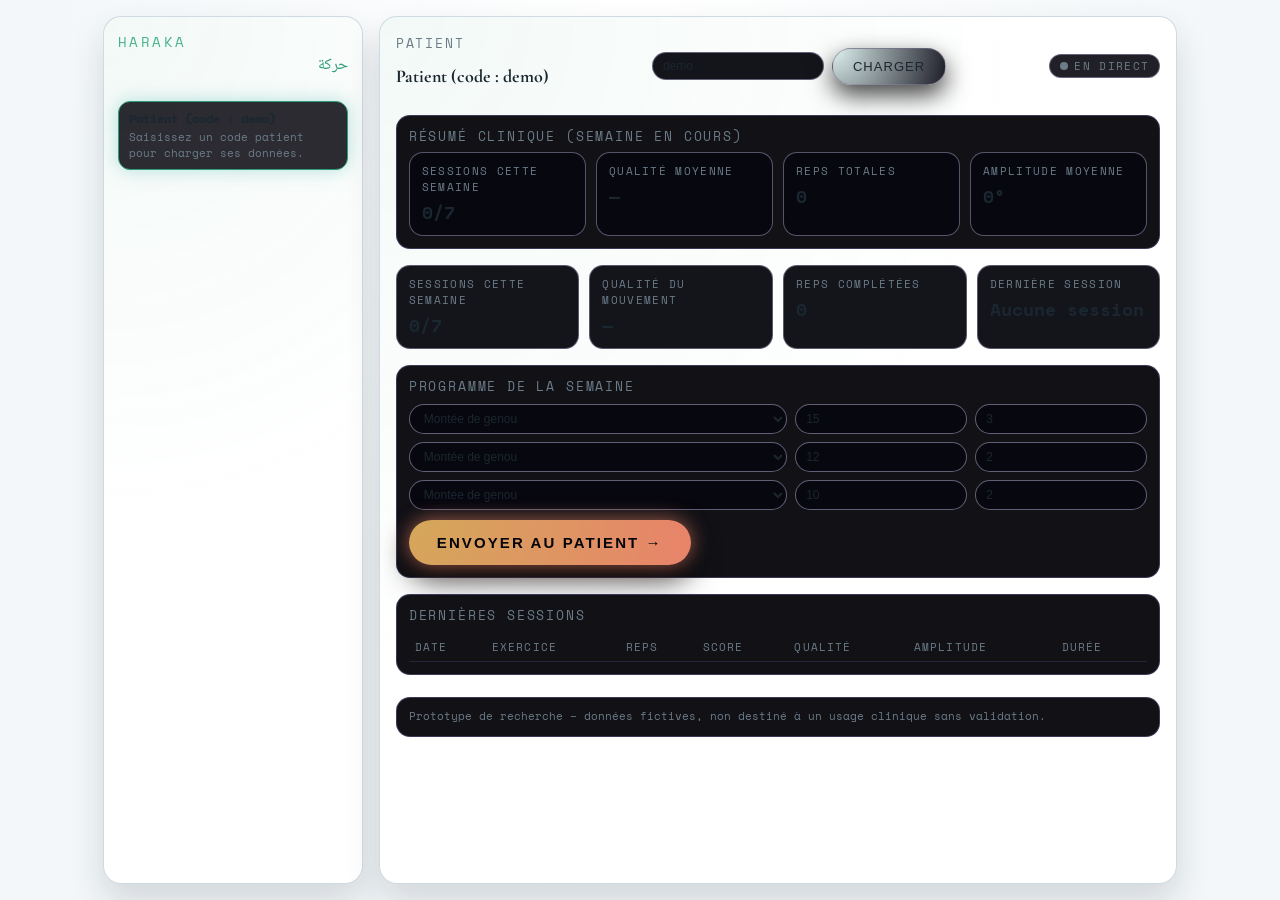
<file: dashboard.html>
<!DOCTYPE html>
<html lang="fr">
  <head>
    <meta charset="UTF-8" />
    <meta name="viewport" content="width=device-width,initial-scale=1.0,maximum-scale=1.0" />
    <title>HARAKA · Tableau kiné</title>
    <link rel="stylesheet" href="style.css" />
  </head>
  <body>
    <div class="dashboard-shell">
      <aside class="sidebar glass">
        <div>
          <div class="sidebar-logo">HARAKA</div>
          <div class="sidebar-sub">حركة</div>
        </div>
        <div class="patient-list" id="patient-list">
          <div class="patient-item active" data-id="demo">
            <strong id="patient-list-label">Patient (code : demo)</strong>
            <div class="patient-meta">Saisissez un code patient pour charger ses données.</div>
          </div>
        </div>
      </aside>

      <main class="main-panel glass">
        <div class="main-header-row">
          <div>
            <div class="section-title">Patient</div>
            <h1 class="main-title" id="patient-name">Patient (code : demo)</h1>
          </div>
          <div style="display: flex; align-items: center; gap: 8px;">
            <input
              id="patient-code-input"
              type="text"
              placeholder="Code patient (ex : youssef123)"
              class="input"
              style="max-width: 190px;"
            />
            <button class="btn-ghost" id="btn-load-patient">Charger</button>
          </div>
          <div id="live-indicator" class="live-badge off">
            <span class="live-dot"></span>
            <span>EN DIRECT</span>
          </div>
        </div>

        <!-- Résumé clinique -->
        <section class="section">
          <div class="section-title">Résumé clinique (semaine en cours)</div>
          <div class="stats-grid" style="margin-top: 6px;">
            <div class="card">
              <div class="card-label">Sessions cette semaine</div>
              <div class="card-value" id="summary-sessions">0/7</div>
            </div>
            <div class="card">
              <div class="card-label">Qualité moyenne</div>
              <div class="card-value" id="summary-quality">—</div>
            </div>
            <div class="card">
              <div class="card-label">Reps totales</div>
              <div class="card-value" id="summary-reps">0</div>
            </div>
            <div class="card">
              <div class="card-label">Amplitude moyenne</div>
              <div class="card-value" id="summary-angle">0°</div>
            </div>
          </div>
        </section>

        <!-- Stats cartes -->
        <section class="stats-grid">
          <div class="card">
            <div class="card-label">Sessions cette semaine</div>
            <div class="card-value" id="card-sessions">4/5</div>
          </div>
          <div class="card">
            <div class="card-label">Qualité du mouvement</div>
            <div class="card-value" id="card-quality">81%</div>
          </div>
          <div class="card">
            <div class="card-label">Reps complétées</div>
            <div class="card-value" id="card-reps">127</div>
          </div>
          <div class="card">
            <div class="card-label">Dernière session</div>
            <div class="card-value" id="card-last">Hier 18:32</div>
          </div>
        </section>

        <!-- Prescription -->
        <section class="section">
          <div class="section-title">Programme de la semaine</div>
          <div class="prescription-row">
            <select class="select-sm" id="ex1-name">
              <option value="knee_raise">Montée de genou</option>
              <option value="arm_raise">Élévation du bras</option>
              <option value="squat">Squat partiel</option>
            </select>
            <input type="number" class="input" id="ex1-reps" min="1" value="15" />
            <input type="number" class="input" id="ex1-sets" min="1" value="3" />
          </div>
          <div class="prescription-row">
            <select class="select-sm" id="ex2-name">
              <option value="knee_raise">Montée de genou</option>
              <option value="arm_raise">Élévation du bras</option>
              <option value="squat">Squat partiel</option>
            </select>
            <input type="number" class="input" id="ex2-reps" min="1" value="12" />
            <input type="number" class="input" id="ex2-sets" min="1" value="2" />
          </div>
          <div class="prescription-row">
            <select class="select-sm" id="ex3-name">
              <option value="knee_raise">Montée de genou</option>
              <option value="arm_raise">Élévation du bras</option>
              <option value="squat">Squat partiel</option>
            </select>
            <input type="number" class="input" id="ex3-reps" min="1" value="10" />
            <input type="number" class="input" id="ex3-sets" min="1" value="2" />
          </div>
          <div class="section-footer">
            <button class="btn-primary" id="btn-send-program">Envoyer au patient →</button>
            <div class="toast" id="program-toast" style="opacity: 0;">Programme envoyé !</div>
          </div>
        </section>

        <!-- Historique des sessions -->
        <section class="section">
          <div class="section-title">Dernières sessions</div>
          <table class="table">
            <thead>
              <tr>
                <th>Date</th>
                <th>Exercice</th>
                <th>Reps</th>
                <th>Score</th>
                <th>Qualité</th>
                <th>Amplitude</th>
                <th>Durée</th>
              </tr>
            </thead>
            <tbody id="session-body">
              <!-- rempli dynamiquement -->
            </tbody>
          </table>
        </section>

        <div class="section" style="margin-top: 6px; font-size: 11px; color: var(--muted);">
          Prototype de recherche – données fictives, non destiné à un usage clinique sans validation.
        </div>
      </main>
    </div>

    <script src="dashboard.js"></script>
  </body>
</html>
</file>
<file: style.css>
@import url('https://fonts.googleapis.com/css2?family=Space+Mono:wght@400;700&family=Cormorant+Garamond:wght@400;600&family=Noto+Naskh+Arabic:wght@400;700&display=swap');

:root {
  /* Palette médicale vert & blanc */
  --bg: #f3f7f9;
  --surface: #ffffff;
  --purple: #2f9c7a; /* devient notre vert principal */
  --glow: #46b38a;
  --dim: #9cb3c0;
  --teal: #2f9c7a;
  --coral: #f06a5c;
  --amber: #f3b35b;
  --green: #2f9c7a;
  --text: #1b2730;
  --muted: #6b7c88;
}

*,
*::before,
*::after {
  box-sizing: border-box;
}

html,
body {
  margin: 0;
  padding: 0;
  width: 100%;
  height: 100%;
  background: radial-gradient(circle at top, #ffffff 0, var(--bg) 55%);
  color: var(--text);
  font-family: 'Space Mono', system-ui, -apple-system, BlinkMacSystemFont, 'Segoe UI', sans-serif;
  -webkit-font-smoothing: antialiased;
}

body {
  display: flex;
  align-items: stretch;
  justify-content: center;
}

a {
  color: inherit;
  text-decoration: none;
}

.app-shell {
  width: 100%;
  max-width: 1200px;
  margin: 0 auto;
  padding: 16px;
}

.glass {
  background: radial-gradient(circle at top left, rgba(47, 156, 122, 0.06), transparent 55%), var(--surface);
  border-radius: 18px;
  border: 1px solid rgba(203, 216, 222, 0.9);
  box-shadow:
    0 18px 35px rgba(12, 31, 43, 0.14);
  backdrop-filter: blur(18px);
}

.logo-main {
  font-family: 'Space Mono', monospace;
  font-weight: 700;
  font-size: clamp(40px, 6vw, 60px);
  letter-spacing: 0.22em;
  text-transform: uppercase;
  color: var(--green);
  text-align: center;
  text-shadow:
    0 0 0 transparent;
}

.logo-sub-ar {
  font-family: 'Noto Naskh Arabic', serif;
  direction: rtl;
  font-size: 26px;
  color: var(--teal);
  text-align: center;
  margin-top: -4px;
}

.tagline {
  margin-top: 16px;
  font-family: 'Cormorant Garamond', serif;
  font-size: 22px;
  text-align: center;
  color: var(--muted);
}

.btn-primary {
  border: none;
  padding: 14px 28px;
  border-radius: 999px;
  background: radial-gradient(circle at top left, #d4a85a, #e8836a);
  color: #050509;
  font-weight: 700;
  font-size: 15px;
  letter-spacing: 0.14em;
  text-transform: uppercase;
  cursor: pointer;
  box-shadow:
    0 0 20px rgba(232, 131, 106, 0.7),
    0 14px 30px rgba(0, 0, 0, 0.75);
  transition: transform 0.12s ease-out, box-shadow 0.12s ease-out, filter 0.12s ease-out;
}

.btn-primary:hover {
  transform: translateY(-1px) scale(1.02);
  filter: brightness(1.06);
  box-shadow:
    0 0 30px rgba(232, 131, 106, 0.9),
    0 18px 40px rgba(0, 0, 0, 0.85);
}

.btn-primary:active {
  transform: translateY(1px) scale(0.99);
  box-shadow:
    0 0 12px rgba(232, 131, 106, 0.6),
    0 10px 20px rgba(0, 0, 0, 0.9);
}

.btn-ghost {
  border-radius: 999px;
  border: 1px solid rgba(122, 117, 144, 0.65);
  background: radial-gradient(circle at top left, rgba(112, 200, 188, 0.2), rgba(16, 16, 28, 0.95));
  color: var(--text);
  padding: 10px 20px;
  font-size: 13px;
  letter-spacing: 0.08em;
  text-transform: uppercase;
  cursor: pointer;
  display: inline-flex;
  align-items: center;
  gap: 8px;
  box-shadow: 0 10px 25px rgba(0, 0, 0, 0.75);
  transition: border-color 0.12s ease-out, background 0.12s ease-out, transform 0.12s ease-out;
}

.btn-ghost:hover {
  border-color: var(--teal);
  transform: translateY(-1px);
}

.chip {
  display: inline-flex;
  align-items: center;
  gap: 8px;
  border-radius: 999px;
  padding: 4px 10px;
  background: rgba(8, 8, 15, 0.85);
  border: 1px solid rgba(122, 117, 144, 0.65);
  font-size: 11px;
  color: var(--muted);
}

.chip-dot {
  width: 8px;
  height: 8px;
  border-radius: 999px;
  background: var(--green);
  box-shadow: 0 0 10px rgba(136, 196, 136, 0.9);
}

.small-print {
  font-size: 11px;
  color: var(--muted);
  text-align: center;
  margin-top: 24px;
  letter-spacing: 0.1em;
  text-transform: uppercase;
}

.screen {
  display: none;
}

.screen.active {
  display: block;
}

.screen-welcome {
  padding: 40px 24px 32px;
  text-align: center;
}

.screen-welcome-inner {
  max-width: 560px;
  margin: 0 auto;
}

.welcome-orbit {
  position: relative;
  width: 210px;
  height: 210px;
  margin: 26px auto 8px;
  border-radius: 999px;
  background: radial-gradient(circle at 30% 0, rgba(112, 200, 188, 0.3), transparent 60%), radial-gradient(circle at 70% 120%, rgba(160, 142, 200, 0.5), transparent 60%);
  box-shadow:
    0 0 45px rgba(160, 142, 200, 0.7),
    inset 0 0 40px rgba(8, 8, 15, 0.9);
  overflow: hidden;
}

.welcome-orbit::before,
.welcome-orbit::after {
  content: '';
  position: absolute;
  border-radius: 999px;
  border: 1px dashed rgba(206, 191, 236, 0.35);
  inset: 14px;
}

.welcome-orbit::after {
  inset: 40px;
  border-style: solid;
  border-color: rgba(112, 200, 188, 0.55);
  mix-blend-mode: screen;
}

.welcome-pulse {
  position: absolute;
  inset: 35px;
  border-radius: 999px;
  border: 1px solid rgba(136, 196, 136, 0.45);
  box-shadow: 0 0 35px rgba(136, 196, 136, 0.65);
  opacity: 0.9;
  animation: pulseRing 2.1s ease-out infinite;
}

.welcome-node {
  position: absolute;
  width: 10px;
  height: 10px;
  border-radius: 999px;
  background: var(--glow);
  box-shadow: 0 0 18px rgba(206, 191, 236, 0.8);
}

.welcome-node.knee {
  left: 64%;
  top: 64%;
}

.welcome-node.shoulder {
  left: 36%;
  top: 32%;
}

.welcome-node.hip {
  left: 46%;
  top: 52%;
}

.welcome-arc {
  position: absolute;
  width: 180px;
  height: 180px;
  border-radius: 50%;
  border: 1px solid transparent;
  border-top-color: rgba(112, 200, 188, 0.6);
  border-right-color: rgba(160, 142, 200, 0.6);
  left: 50%;
  top: 50%;
  transform: translate(-50%, -50%);
  animation: orbit 12s linear infinite;
  opacity: 0.9;
}

@keyframes orbit {
  from {
    transform: translate(-50%, -50%) rotate(0deg);
  }
  to {
    transform: translate(-50%, -50%) rotate(360deg);
  }
}

@keyframes pulseRing {
  0% {
    transform: scale(0.9);
    opacity: 0.9;
  }
  70% {
    transform: scale(1.08);
    opacity: 0.1;
  }
  100% {
    transform: scale(1.16);
    opacity: 0;
  }
}

.screen-game {
  padding: 18px;
  display: flex;
  flex-direction: column;
  gap: 14px;
}

.game-layout {
  display: grid;
  grid-template-columns: minmax(0, 7fr) minmax(0, 4fr);
  gap: 14px;
}

.game-canvas-shell {
  position: relative;
  border-radius: 18px;
  overflow: hidden;
  background: radial-gradient(circle at top, rgba(160, 142, 200, 0.35), rgba(8, 8, 15, 0.95));
  box-shadow:
    inset 0 0 40px rgba(0, 0, 0, 0.9),
    0 20px 40px rgba(0, 0, 0, 0.95);
}

.status-badge {
  position: absolute;
  right: 16px;
  bottom: 14px;
  padding: 4px 10px;
  border-radius: 999px;
  font-size: 11px;
  letter-spacing: 0.08em;
  text-transform: uppercase;
  background: rgba(255, 255, 255, 0.9);
  color: var(--muted);
  border: 1px solid rgba(203, 216, 222, 0.9);
}

.status-badge.live {
  color: var(--green);
  border-color: rgba(47, 156, 122, 0.7);
}

.status-badge.demo {
  color: var(--muted);
}

.debug-angle {
  position: absolute;
  left: 16px;
  bottom: 12px;
  padding: 6px 10px;
  border-radius: 12px;
  background: rgba(0, 0, 0, 0.6);
  color: #fff;
  font-size: 11px;
  line-height: 1.4;
}

.debug-angle-value {
  font-size: 16px;
  font-weight: 700;
}

.debug-angle-range {
  opacity: 0.8;
}

.game-canvas-shell::before {
  content: '';
  position: absolute;
  inset: 0;
  background: radial-gradient(circle at 10% -10%, rgba(112, 200, 188, 0.25), transparent 55%), radial-gradient(circle at 90% 120%, rgba(232, 131, 106, 0.18), transparent 60%);
  opacity: 0.7;
  pointer-events: none;
}

canvas#gameCanvas {
  display: block;
  width: 100%;
  height: auto;
}

.game-overlay-flash {
  pointer-events: none;
  position: absolute;
  inset: 0;
  background: var(--green);
  opacity: 0;
  mix-blend-mode: screen;
}

.game-overlay-shake {
  pointer-events: none;
  position: absolute;
  inset: 0;
}

.hud-top {
  position: absolute;
  top: 12px;
  left: 16px;
  display: flex;
  gap: 10px;
  font-size: 12px;
  z-index: 5;
}

.hud-pill {
  padding: 6px 10px;
  border-radius: 999px;
  background: rgba(8, 8, 15, 0.85);
  border: 1px solid rgba(122, 117, 144, 0.9);
  backdrop-filter: blur(12px);
}

.hud-label {
  text-transform: uppercase;
  letter-spacing: 0.12em;
  font-size: 10px;
  color: var(--muted);
}

.hud-value {
  font-size: 12px;
  font-weight: 600;
  color: var(--text);
}

.float-text {
  position: absolute;
  color: var(--green);
  font-weight: 700;
  text-shadow: 0 0 16px rgba(136, 196, 136, 0.9);
  pointer-events: none;
  will-change: transform, opacity;
}

.combo-banner {
  position: absolute;
  right: 16px;
  top: 16px;
  padding: 6px 12px;
  border-radius: 999px;
  background: radial-gradient(circle at top left, rgba(212, 168, 90, 0.5), rgba(8, 8, 15, 0.95));
  border: 1px solid rgba(212, 168, 90, 0.85);
  color: var(--amber);
  font-weight: 700;
  font-size: 12px;
  letter-spacing: 0.18em;
  text-transform: uppercase;
  opacity: 0;
  transform: translateY(-12px);
  transition: opacity 0.16s ease-out, transform 0.16s ease-out;
}

.combo-banner.visible {
  opacity: 1;
  transform: translateY(0);
}

.demo-badge {
  position: absolute;
  left: 14px;
  bottom: 12px;
  padding: 4px 10px;
  border-radius: 999px;
  font-size: 11px;
  letter-spacing: 0.14em;
  text-transform: uppercase;
  color: var(--muted);
  border: 1px solid rgba(122, 117, 144, 0.9);
  background: rgba(8, 8, 15, 0.92);
  display: inline-flex;
  align-items: center;
  gap: 6px;
}

.demo-dot {
  width: 6px;
  height: 6px;
  border-radius: 999px;
  background: var(--muted);
}

.game-sidebar {
  border-radius: 18px;
  padding: 14px 14px 12px;
  display: flex;
  flex-direction: column;
  gap: 10px;
  position: relative;
}

.camera-shell {
  border-radius: 12px;
  overflow: hidden;
  position: relative;
  background: #000;
  border: 1px solid rgba(122, 117, 144, 0.75);
}

.camera-shell video {
  display: block;
  width: 100%;
  height: auto;
}

.camera-label {
  position: absolute;
  left: 8px;
  bottom: 6px;
  font-size: 10px;
  padding: 2px 8px;
  border-radius: 999px;
  background: rgba(8, 8, 15, 0.92);
  color: var(--muted);
}

.stat-stack {
  display: flex;
  flex-direction: column;
  gap: 8px;
  font-size: 12px;
}

.stat-row {
  display: flex;
  justify-content: space-between;
  align-items: center;
  gap: 4px;
}

.stat-label {
  color: var(--muted);
  font-size: 11px;
}

.stat-value {
  font-weight: 600;
}

.angle-pill {
  padding: 4px 10px;
  border-radius: 999px;
  font-size: 11px;
  border: 1px solid rgba(122, 117, 144, 0.8);
  display: inline-flex;
  align-items: center;
  gap: 6px;
}

.angle-dot {
  width: 8px;
  height: 8px;
  border-radius: 999px;
}

.feedback-text {
  font-size: 12px;
  font-family: 'Cormorant Garamond', serif;
  color: var(--coral);
}

.bar-shell {
  background: rgba(5, 5, 10, 0.9);
  border-radius: 999px;
  border: 1px solid rgba(122, 117, 144, 0.65);
  overflow: hidden;
  height: 12px;
}

.bar-fill {
  height: 100%;
  width: 40%;
  border-radius: 999px;
  background: linear-gradient(to right, #e8836a, #d4a85a, #88c488);
  transition: width 0.18s ease-out;
}

.bar-fill.breath {
  background: linear-gradient(90deg, rgba(112, 200, 188, 0.2), rgba(112, 200, 188, 0.9));
  box-shadow: 0 0 20px rgba(112, 200, 188, 0.7);
}

.controls-row {
  display: flex;
  flex-wrap: wrap;
  gap: 8px;
  align-items: center;
  justify-content: space-between;
  margin-top: 6px;
}

.select {
  background: rgba(5, 5, 10, 0.9);
  border-radius: 999px;
  border: 1px solid rgba(122, 117, 144, 0.85);
  color: var(--text);
  padding: 6px 10px;
  font-size: 12px;
}

.select:focus {
  outline: none;
  border-color: var(--teal);
}

.screen-complete {
  padding: 32px 20px 24px;
  text-align: center;
  position: relative;
  overflow: hidden;
}

.session-title {
  font-size: 26px;
  letter-spacing: 0.18em;
  text-transform: uppercase;
  color: var(--green);
  text-shadow:
    0 0 16px rgba(136, 196, 136, 0.9),
    0 0 40px rgba(136, 196, 136, 0.7);
}

.session-stats {
  margin-top: 18px;
  display: grid;
  grid-template-columns: repeat(auto-fit, minmax(130px, 1fr));
  gap: 10px;
}

.session-card {
  padding: 10px 12px;
  border-radius: 14px;
  background: rgba(8, 8, 15, 0.9);
  border: 1px solid rgba(112, 200, 188, 0.4);
  font-size: 12px;
}

.session-label {
  color: var(--muted);
  text-transform: uppercase;
  letter-spacing: 0.12em;
  font-size: 10px;
}

.session-value {
  margin-top: 4px;
  font-size: 16px;
  font-weight: 600;
}

.session-note {
  margin-top: 18px;
  color: var(--muted);
  font-size: 12px;
}

.flash-complete {
  position: absolute;
  inset: -20px;
  pointer-events: none;
  background: radial-gradient(circle at center, rgba(136, 196, 136, 0.85), transparent 70%);
  opacity: 0;
  mix-blend-mode: screen;
}

/* DASHBOARD */

.dashboard-shell {
  display: grid;
  grid-template-columns: 260px minmax(0, 1fr);
  gap: 16px;
  height: 100%;
  padding: 16px;
}

.sidebar {
  border-radius: 18px;
  padding: 14px 14px 12px;
  display: flex;
  flex-direction: column;
  gap: 12px;
}

.sidebar-logo {
  font-family: 'Space Mono', monospace;
  letter-spacing: 0.18em;
  font-size: 14px;
  text-transform: uppercase;
  color: var(--glow);
}

.sidebar-sub {
  font-family: 'Noto Naskh Arabic', serif;
  direction: rtl;
  font-size: 16px;
  color: var(--teal);
}

.patient-list {
  margin-top: 10px;
  display: flex;
  flex-direction: column;
  gap: 6px;
}

.patient-item {
  border-radius: 12px;
  padding: 8px 10px;
  cursor: pointer;
  background: rgba(8, 8, 15, 0.85);
  border: 1px solid transparent;
  font-size: 12px;
  color: var(--muted);
}

.patient-item strong {
  color: var(--text);
}

.patient-item.active {
  border-color: var(--teal);
  box-shadow: 0 0 18px rgba(112, 200, 188, 0.5);
}

.patient-meta {
  font-size: 11px;
  margin-top: 2px;
}

.patient-compliance {
  font-size: 11px;
  margin-top: 4px;
  color: var(--green);
}

.main-panel {
  border-radius: 18px;
  padding: 16px 16px 12px;
  display: flex;
  flex-direction: column;
  gap: 16px;
}

.main-header-row {
  display: flex;
  justify-content: space-between;
  align-items: center;
  gap: 10px;
}

.main-title {
  font-size: 18px;
  font-family: 'Cormorant Garamond', serif;
}

.stats-grid {
  display: grid;
  grid-template-columns: repeat(auto-fit, minmax(140px, 1fr));
  gap: 10px;
}

.card {
  border-radius: 14px;
  padding: 10px 12px;
  background: rgba(8, 8, 15, 0.95);
  border: 1px solid rgba(122, 117, 144, 0.7);
  font-size: 12px;
}

.card-label {
  font-size: 11px;
  color: var(--muted);
  text-transform: uppercase;
  letter-spacing: 0.12em;
}

.card-value {
  margin-top: 4px;
  font-size: 18px;
  font-weight: 600;
}

.section-title {
  font-size: 13px;
  letter-spacing: 0.14em;
  text-transform: uppercase;
  color: var(--muted);
}

.section {
  border-radius: 14px;
  padding: 10px 12px 12px;
  background: rgba(5, 5, 10, 0.95);
  border: 1px solid rgba(64, 64, 96, 0.9);
}

.prescription-row {
  display: grid;
  grid-template-columns: 2.2fr 1fr 1fr;
  gap: 8px;
  margin-top: 8px;
}

.input,
.select-sm {
  width: 100%;
  border-radius: 999px;
  border: 1px solid rgba(122, 117, 144, 0.8);
  background: rgba(8, 8, 15, 0.95);
  color: var(--text);
  padding: 6px 10px;
  font-size: 12px;
}

.input:focus,
.select-sm:focus {
  outline: none;
  border-color: var(--teal);
}

.section-footer {
  margin-top: 10px;
  display: flex;
  justify-content: space-between;
  align-items: center;
  gap: 10px;
  font-size: 11px;
  color: var(--muted);
}

.table {
  width: 100%;
  border-collapse: collapse;
  margin-top: 8px;
  font-size: 11px;
}

.table th,
.table td {
  padding: 6px 6px;
  border-bottom: 1px solid rgba(40, 40, 64, 0.9);
}

.table th {
  text-align: left;
  color: var(--muted);
  text-transform: uppercase;
  letter-spacing: 0.1em;
  font-weight: 500;
}

.table tr:last-child td {
  border-bottom: none;
}

.live-badge {
  display: inline-flex;
  align-items: center;
  gap: 6px;
  border-radius: 999px;
  padding: 3px 10px;
  background: rgba(8, 8, 15, 0.9);
  border: 1px solid rgba(136, 196, 136, 0.7);
  color: var(--green);
  font-size: 11px;
  letter-spacing: 0.12em;
  text-transform: uppercase;
}

.live-dot {
  width: 8px;
  height: 8px;
  border-radius: 999px;
  background: var(--green);
  box-shadow: 0 0 12px rgba(136, 196, 136, 0.9);
  animation: pulseLive 1.3s ease-in-out infinite;
}

@keyframes pulseLive {
  0% {
    transform: scale(1);
    opacity: 1;
  }
  70% {
    transform: scale(1.4);
    opacity: 0.1;
  }
  100% {
    transform: scale(1.5);
    opacity: 0;
  }
}

.live-badge.off {
  border-color: rgba(122, 117, 144, 0.8);
  color: var(--muted);
}

.live-badge.off .live-dot {
  background: var(--muted);
  box-shadow: none;
  animation: none;
}

.toast {
  font-size: 11px;
  color: var(--green);
}

@media (max-width: 900px) {
  .dashboard-shell {
    grid-template-columns: minmax(0, 1fr);
  }
}

@media (max-width: 860px) {
  .game-layout {
    grid-template-columns: minmax(0, 1fr);
  }
}

@media (max-width: 600px) {
  .app-shell {
    padding: 10px;
  }

  .screen-welcome {
    padding: 24px 12px 18px;
  }

  .screen-game {
    padding: 12px 10px;
  }
}
</file>
